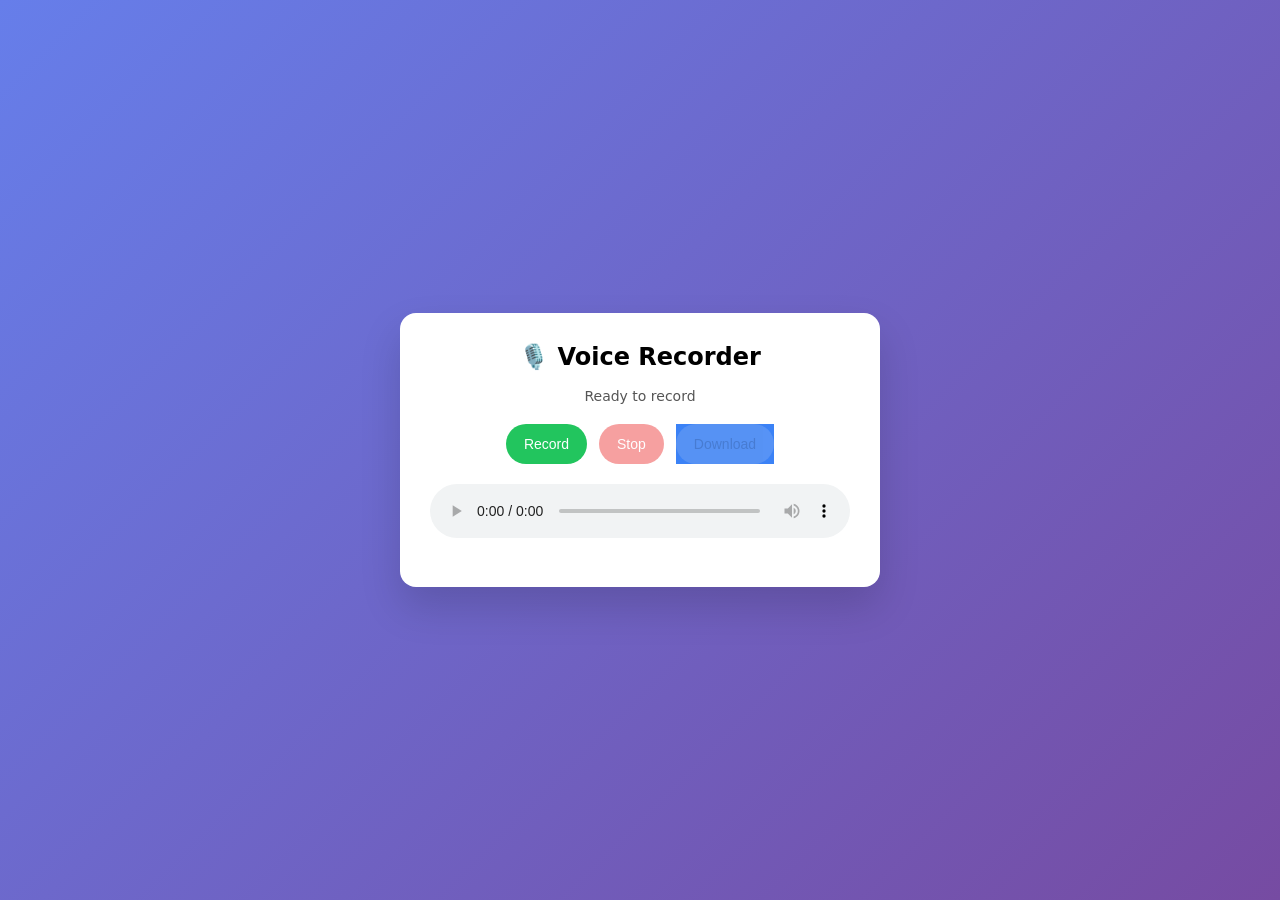
<file: index.html>
<!DOCTYPE html>
<html lang="en">
<head>
<meta charset="UTF-8">
<meta name="viewport" content="width=device-width, initial-scale=1.0">
<title>Voice Recorder</title>
<style>
  body {
    font-family: system-ui, -apple-system, BlinkMacSystemFont, 'Segoe UI', sans-serif;
    background: linear-gradient(135deg, #667eea, #764ba2);
    min-height: 100vh;
    display: flex;
    align-items: center;
    justify-content: center;
    margin: 0;
  }

  .card {
    background: #ffffff;
    width: 100%;
    max-width: 420px;
    border-radius: 16px;
    padding: 30px;
    box-shadow: 0 20px 40px rgba(0,0,0,0.15);
    text-align: center;
  }

  h1 {
    margin-top: 0;
    font-size: 24px;
  }

  .buttons {
    display: flex;
    justify-content: center;
    gap: 12px;
    margin-top: 20px;
  }

  button {
    border: none;
    border-radius: 999px;
    padding: 12px 18px;
    font-size: 14px;
    cursor: pointer;
    transition: transform 0.15s ease, opacity 0.15s ease;
  }

  button:hover:not(:disabled) {
    transform: translateY(-1px);
  }

  button:disabled {
    opacity: 0.5;
    cursor: not-allowed;
  }

  #startBtn { background: #22c55e; color: #fff; }
  #stopBtn { background: #ef4444; color: #fff; }
  #downloadBtn { background: #3b82f6; color: #fff; }

  audio {
    width: 100%;
    margin-top: 20px;
  }

  .status {
    margin-top: 15px;
    font-size: 14px;
    color: #555;
  }

  .error {
    margin-top: 15px;
    font-size: 14px;
    color: #dc2626;
  }
</style>
</head>
<body>

<div class="card">
  <h1>🎙️ Voice Recorder</h1>
  <p class="status" id="statusText">Ready to record</p>

  <div class="buttons">
    <button id="startBtn">Record</button>
    <button id="stopBtn" disabled>Stop</button>
    <a id="downloadBtn" disabled><button disabled>Download</button></a>
  </div>

  <audio id="audioPlayback" controls></audio>
  <div id="errorMsg" class="error"></div>
</div>

<script>
let mediaRecorder;
let audioChunks = [];

const startBtn = document.getElementById('startBtn');
const stopBtn = document.getElementById('stopBtn');
const downloadBtn = document.getElementById('downloadBtn');
const audioPlayback = document.getElementById('audioPlayback');
const errorMsg = document.getElementById('errorMsg');
const statusText = document.getElementById('statusText');

function requireSecureContext() {
  if (!window.isSecureContext) {
    errorMsg.textContent = 'Microphone access requires HTTPS or localhost.';
    startBtn.disabled = true;
    return false;
  }
  return true;
}

startBtn.addEventListener('click', async () => {
  errorMsg.textContent = '';
  if (!requireSecureContext()) return;

  try {
    const stream = await navigator.mediaDevices.getUserMedia({ audio: true });
    audioChunks = [];
    mediaRecorder = new MediaRecorder(stream);

    mediaRecorder.ondataavailable = e => {
      if (e.data.size > 0) audioChunks.push(e.data);
    };

    mediaRecorder.onstop = () => {
      const blob = new Blob(audioChunks, { type: 'audio/webm; codecs=opus' });
      const url = URL.createObjectURL(blob);
      audioPlayback.src = url;
      downloadBtn.href = url;
      downloadBtn.download = 'recording.webm';
      downloadBtn.querySelector('button').disabled = false;
      statusText.textContent = 'Recording complete';
    };

    mediaRecorder.start();
    startBtn.disabled = true;
    stopBtn.disabled = false;
    downloadBtn.querySelector('button').disabled = true;
    statusText.textContent = 'Recording…';
  } catch (err) {
    if (err.name === 'NotAllowedError') {
      errorMsg.textContent = 'Microphone permission denied.';
    } else {
      errorMsg.textContent = 'Error: ' + err.message;
    }
  }
});

stopBtn.addEventListener('click', () => {
  if (mediaRecorder && mediaRecorder.state !== 'inactive') {
    mediaRecorder.stop();
  }
  startBtn.disabled = false;
  stopBtn.disabled = true;
});
</script>

</body>
</html>
</file>
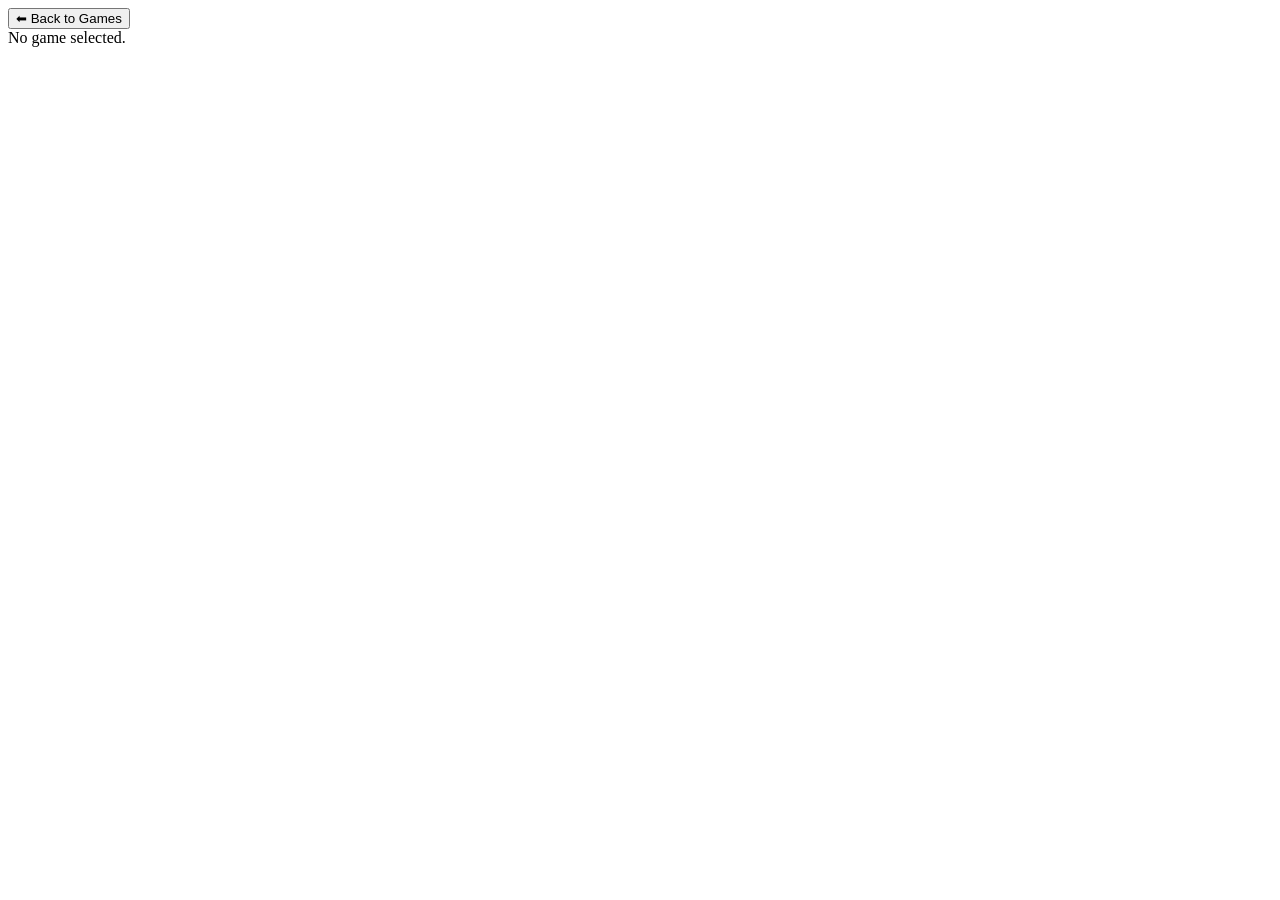
<file: play.html>
<!DOCTYPE html>
<html>
<body>
<!DOCTYPE html>
<html lang="en">
<head>
  <meta charset="UTF-8">
  <meta name="viewport" content="width=device-width, initial-scale=1.0">
  <title>Play Game</title>
  <link rel="stylesheet" href="style.css">
</head>
<body>
  <button onclick="location.href='index.html'">⬅ Back to Games</button>
  <div id="game-container"></div>

  <script>
    const params = new URLSearchParams(location.search);
    const file = params.get("game");

    if (file) {
      document.getElementById("game-container").innerHTML = `
        <iframe src="${file}" width="800" height="600"></iframe>
      `;
    } else {
      document.getElementById("game-container").textContent = "No game selected.";
    }
  </script>
</body>
</html>

</body>
</html>
</file>
<file: style.css>
<!DOCTYPE html>
<html>
<body style="font-family:monospace;padding:12px">
<pre>body {
  font-family: Arial, sans-serif;
  background: #f2f2f2;
  margin: 0;
  padding: 0;
}

header {
  text-align: center;
  padding: 20px;
  background: #4a90e2;
  color: white;
}

#game-list {
  display: flex;
  flex-wrap: wrap;
  gap: 16px;
  justify-content: center;
  padding: 20px;
}

.game-card {
  width: 180px;
  text-align: center;
  background: white;
  padding: 10px;
  border-radius: 8px;
  box-shadow: 0 2px 4px rgba(0,0,0,0.1);
}

.game-card img {
  width: 100%;
  border-radius: 4px;
}
</pre>
</body>
</html>
</file>
